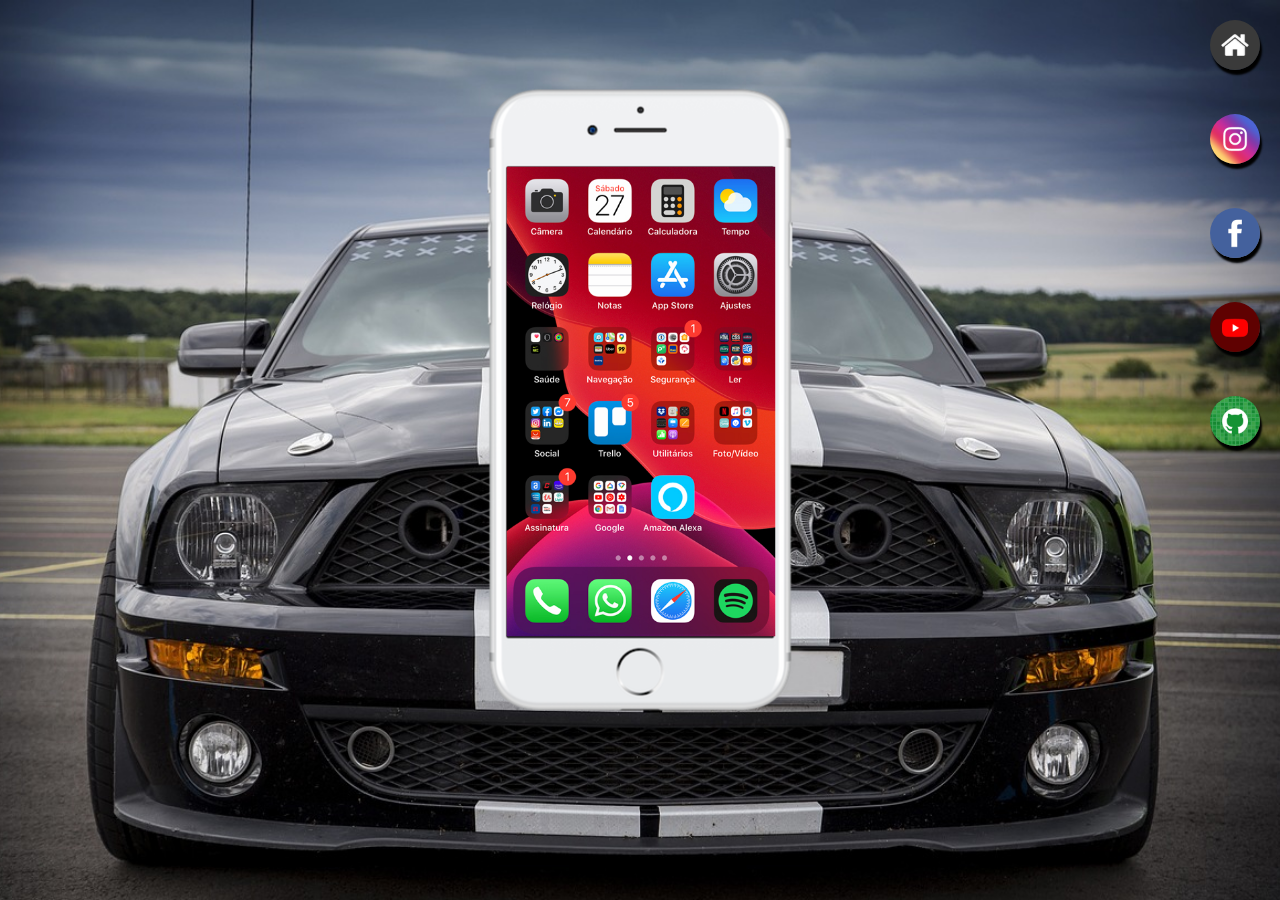
<file: index.html>
<!DOCTYPE html>
<html lang="en">
<head>
    <meta charset="UTF-8">
    <meta name="viewport" content="width=device-width, initial-scale=1.0">
    <link rel="stylesheet" href="estilos/style.css">
    <title>projeto social</title>
</head>
<body>
    <main>
        <section id="telefone">
            <iframe id="tela" name="tela" src="home.html" frameborder="0"></iframe>
        </section>
    </main>

    <section id="redes-sociais">
        <a href="home.html" target="tela"><img src="imagens/logo-home.jpg" alt="tela"></a> <br>

        <a href="instagram.html"target="tela"><img src="imagens/logo-instagram.jpg" alt=""></a> <br>

        <a href="facebook.html"target="tela"><img src="imagens/logo-facebook.jpg" alt=""></a> <br>

        <a href="youtube.html"target="tela"><img src="imagens/logo-youtube.jpg" alt=""></a> <br>


        <a href="github.html"target="tela"><img src="imagens/logo-github.jpg" alt=""></a> <br>

    </section>
</body>
</html>
</file>
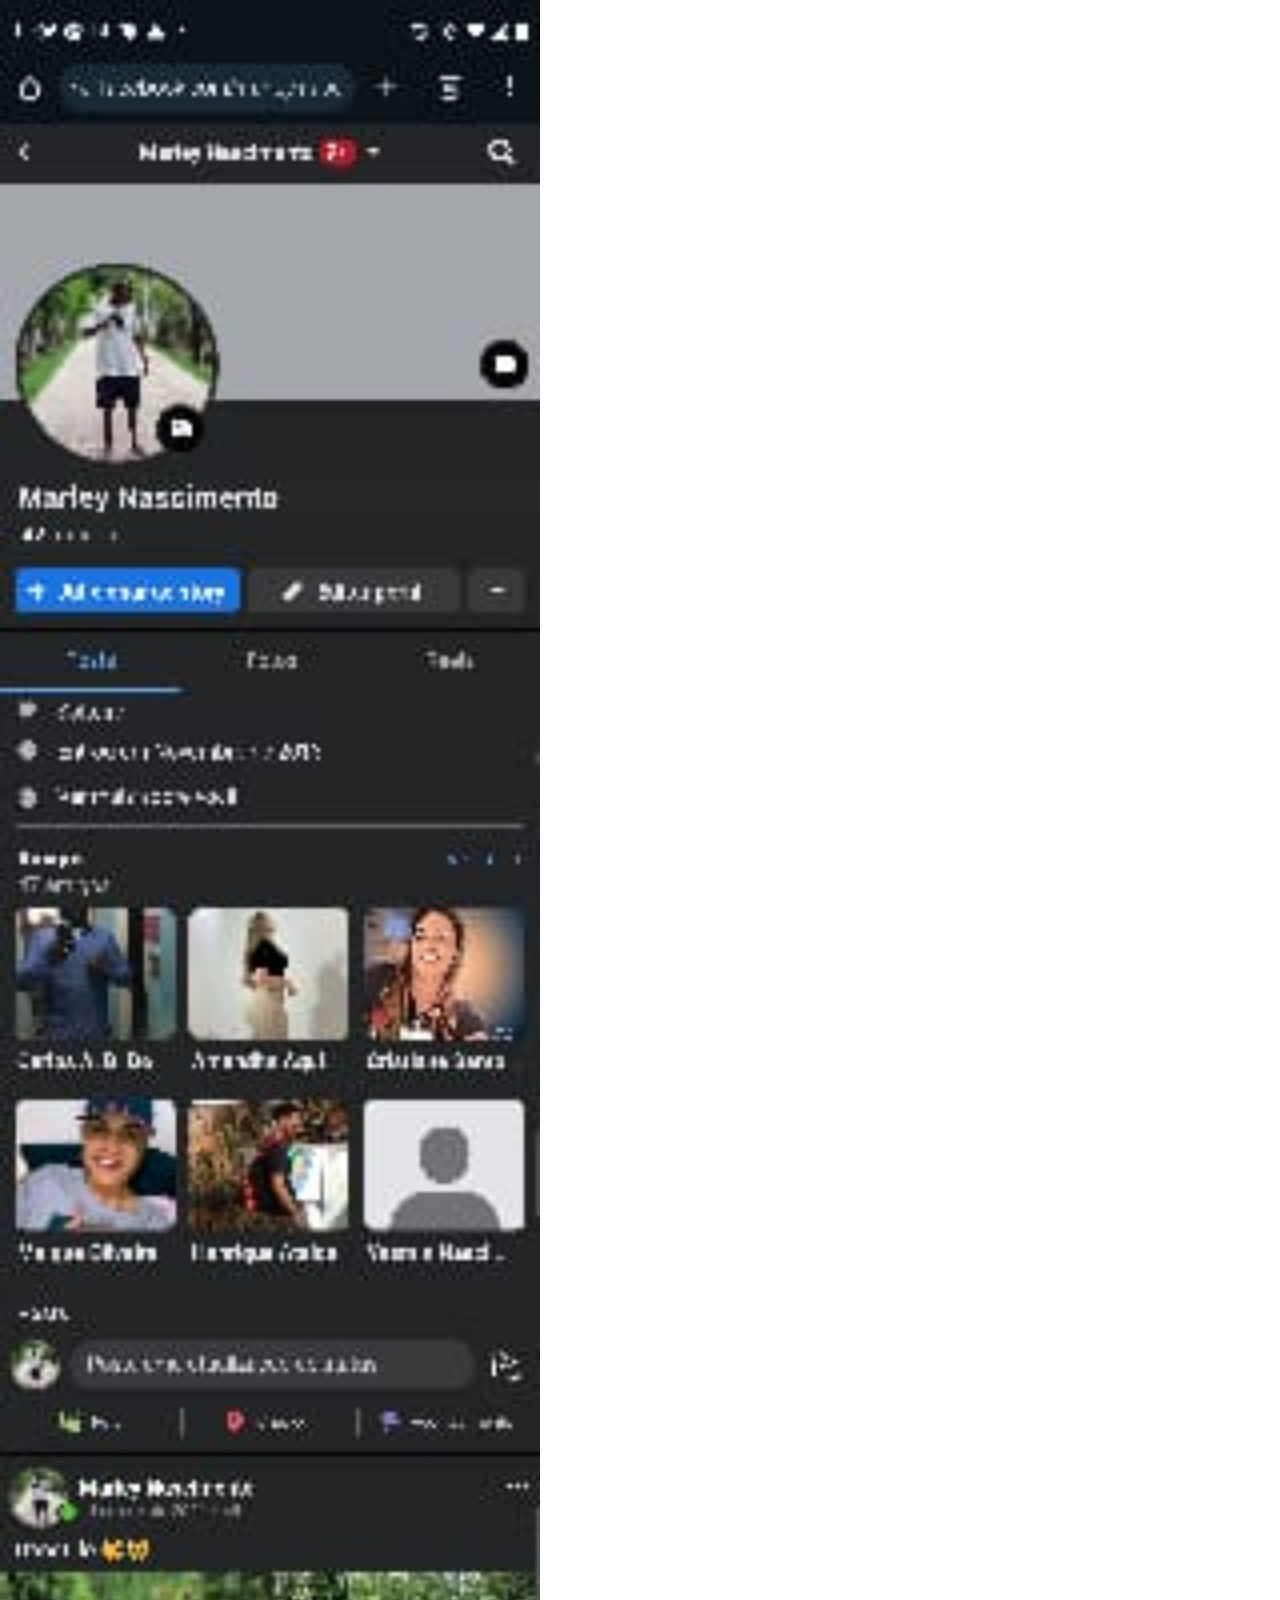
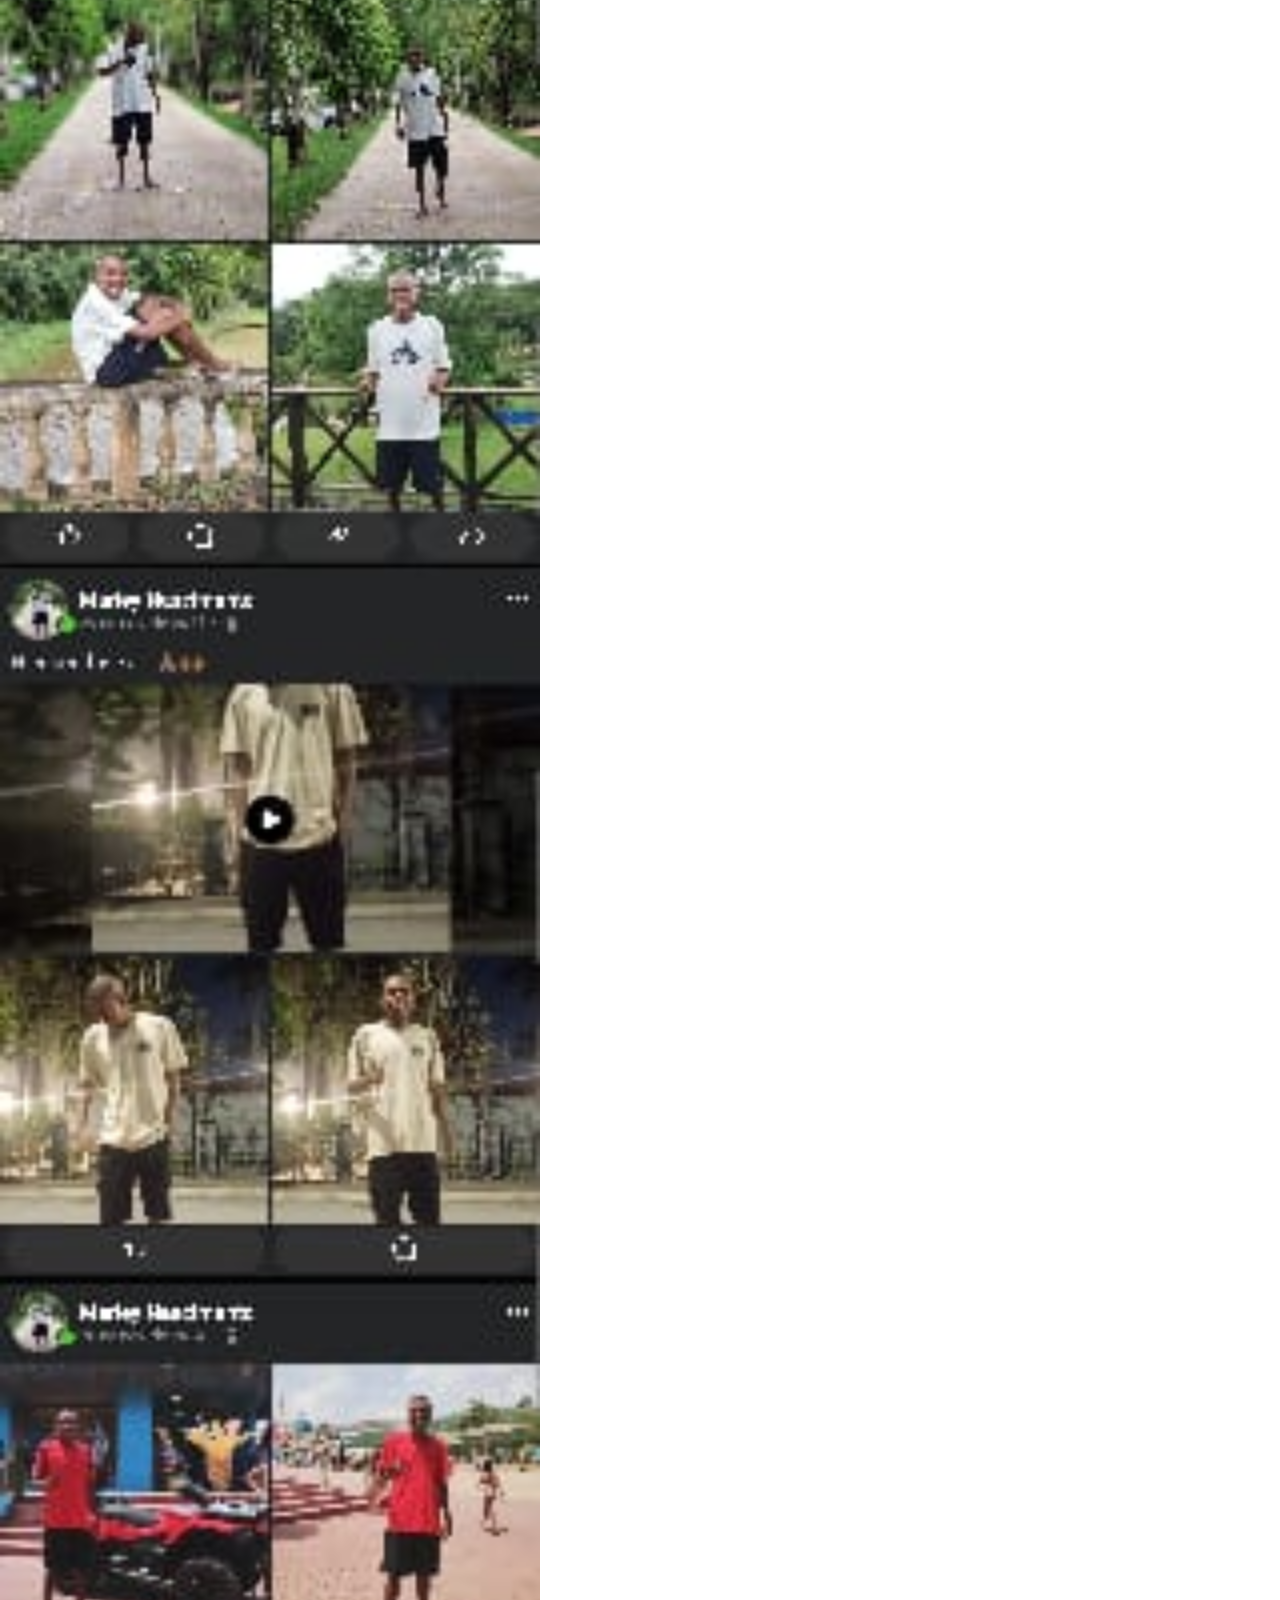
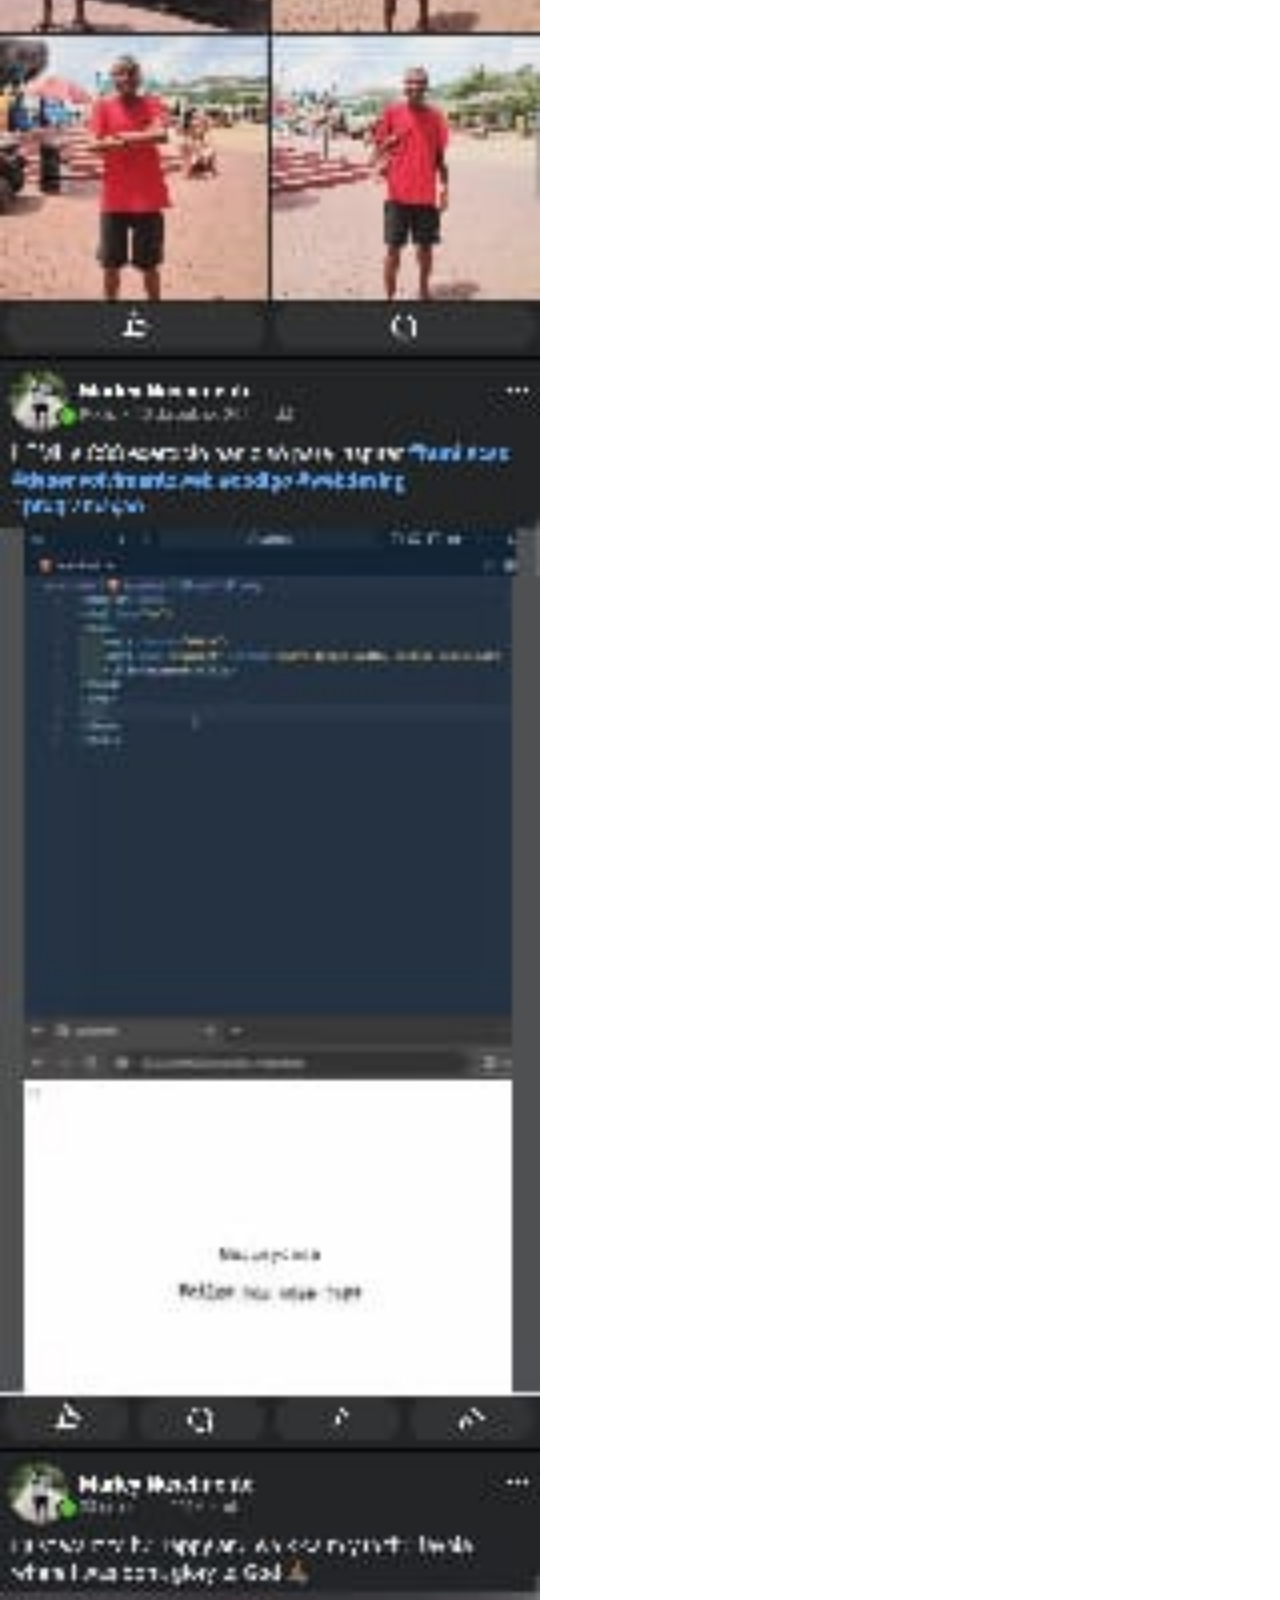
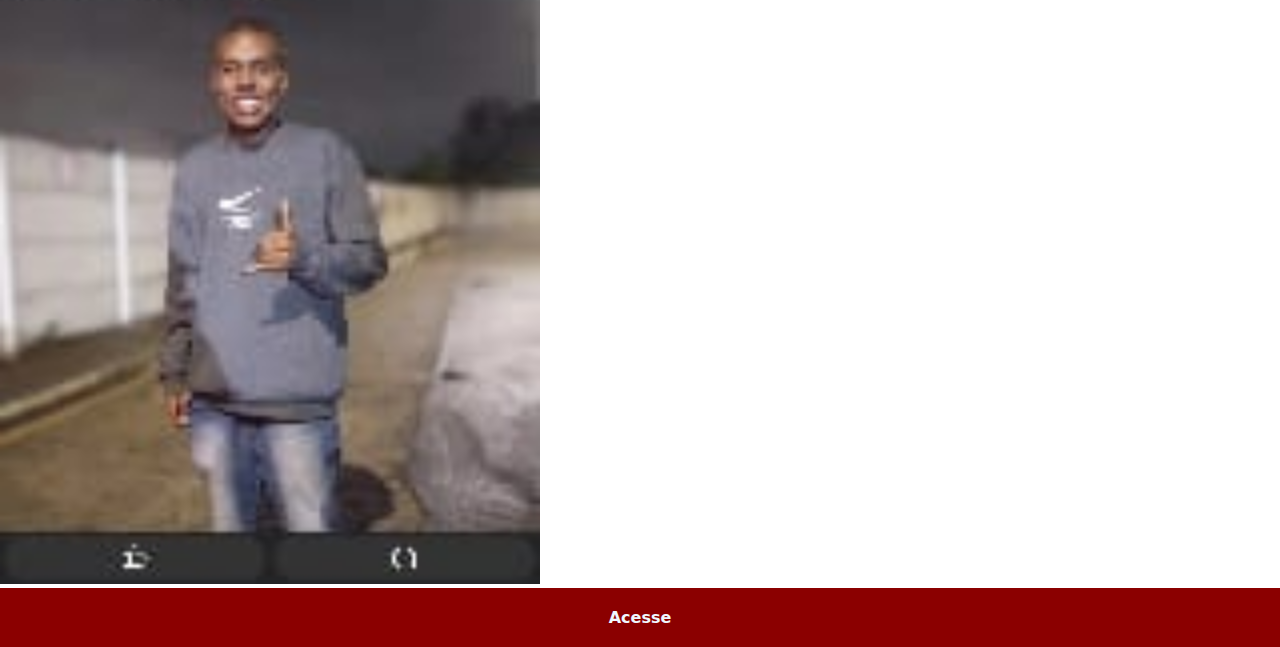
<file: facebook.html>
<!DOCTYPE html>
<html lang="en">
<head>
    <meta charset="UTF-8">
    <meta name="viewport" content="width=device-width, initial-scale=1.0">
    <link rel="stylesheet" href="estilos/social.css">
    <title>instagram</title>
</head>
<body>
    <img src="imagens/tela-facebook.jpeg" alt="">
    <a href="https://www.instagram.com/marleycn_/?next=%2Fmarley.cd_%2F" target="_blank">Acesse</a>
</body>
</html>
</file>
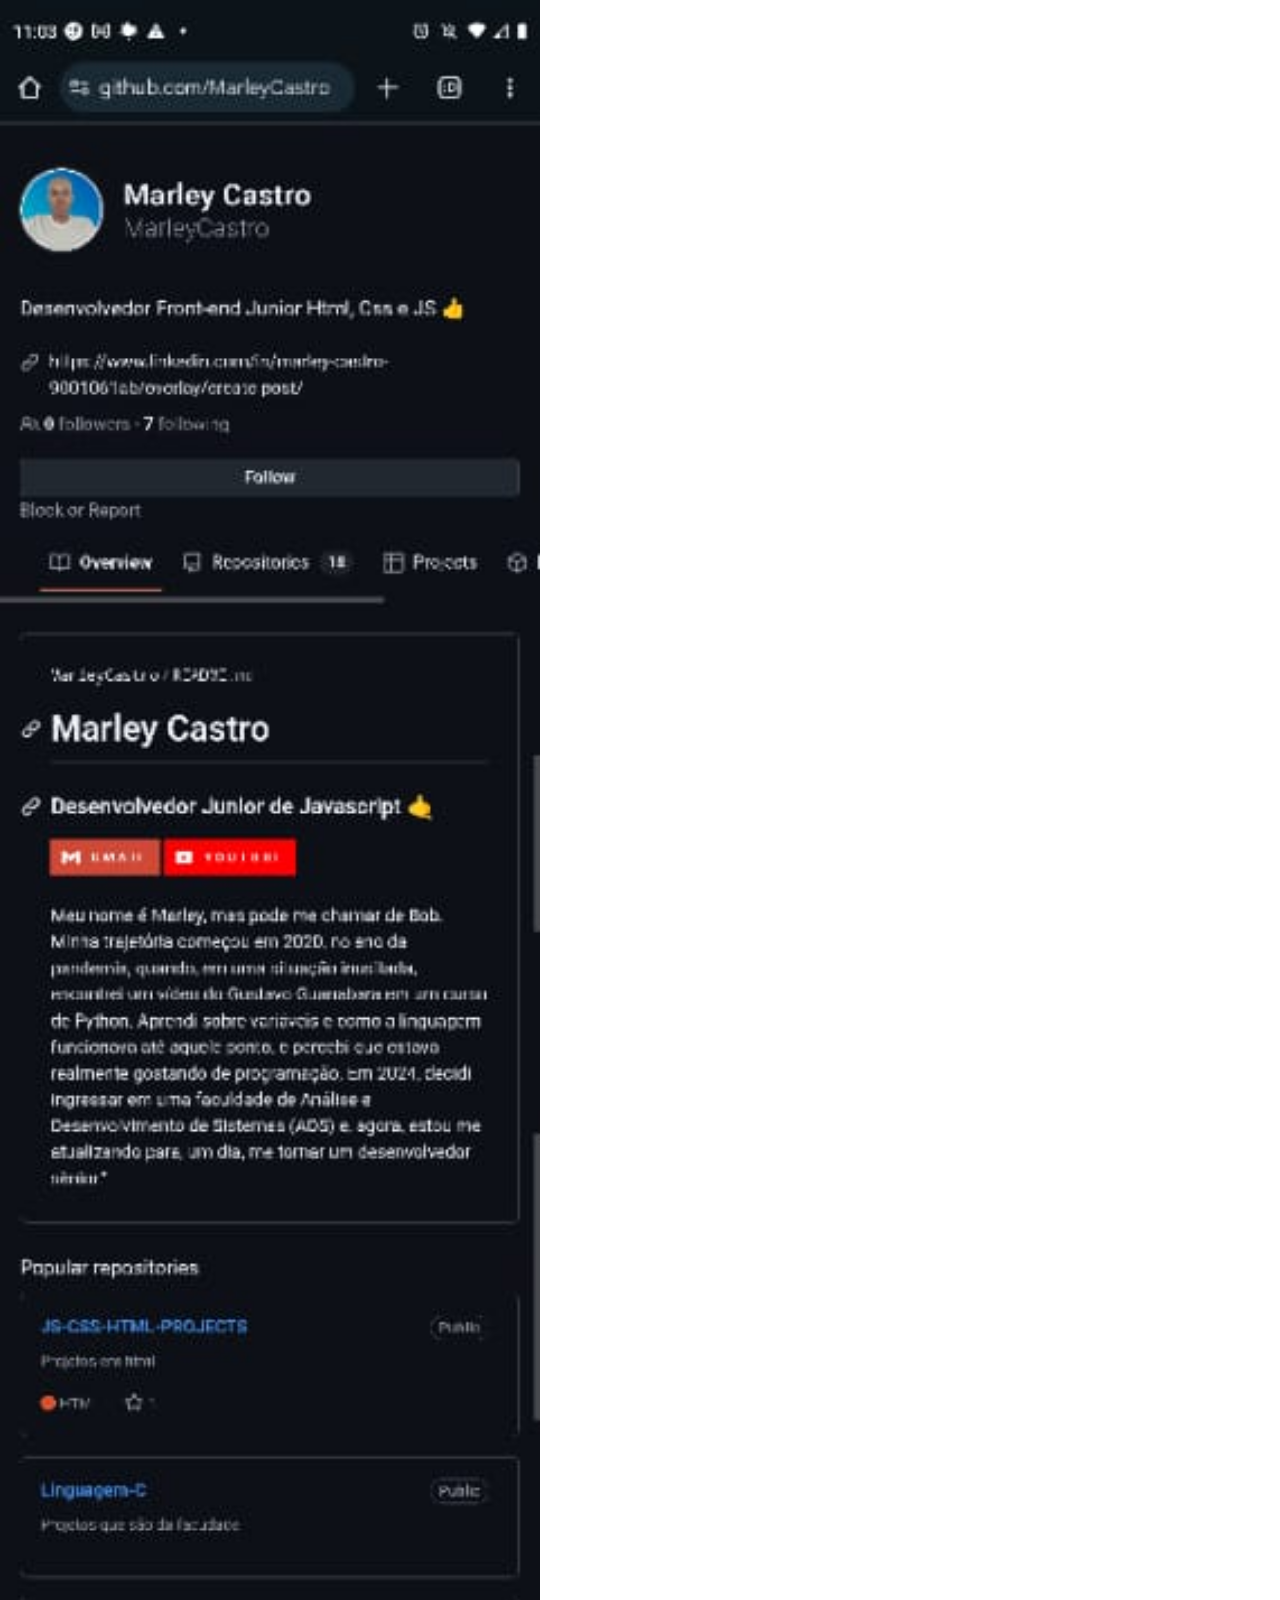
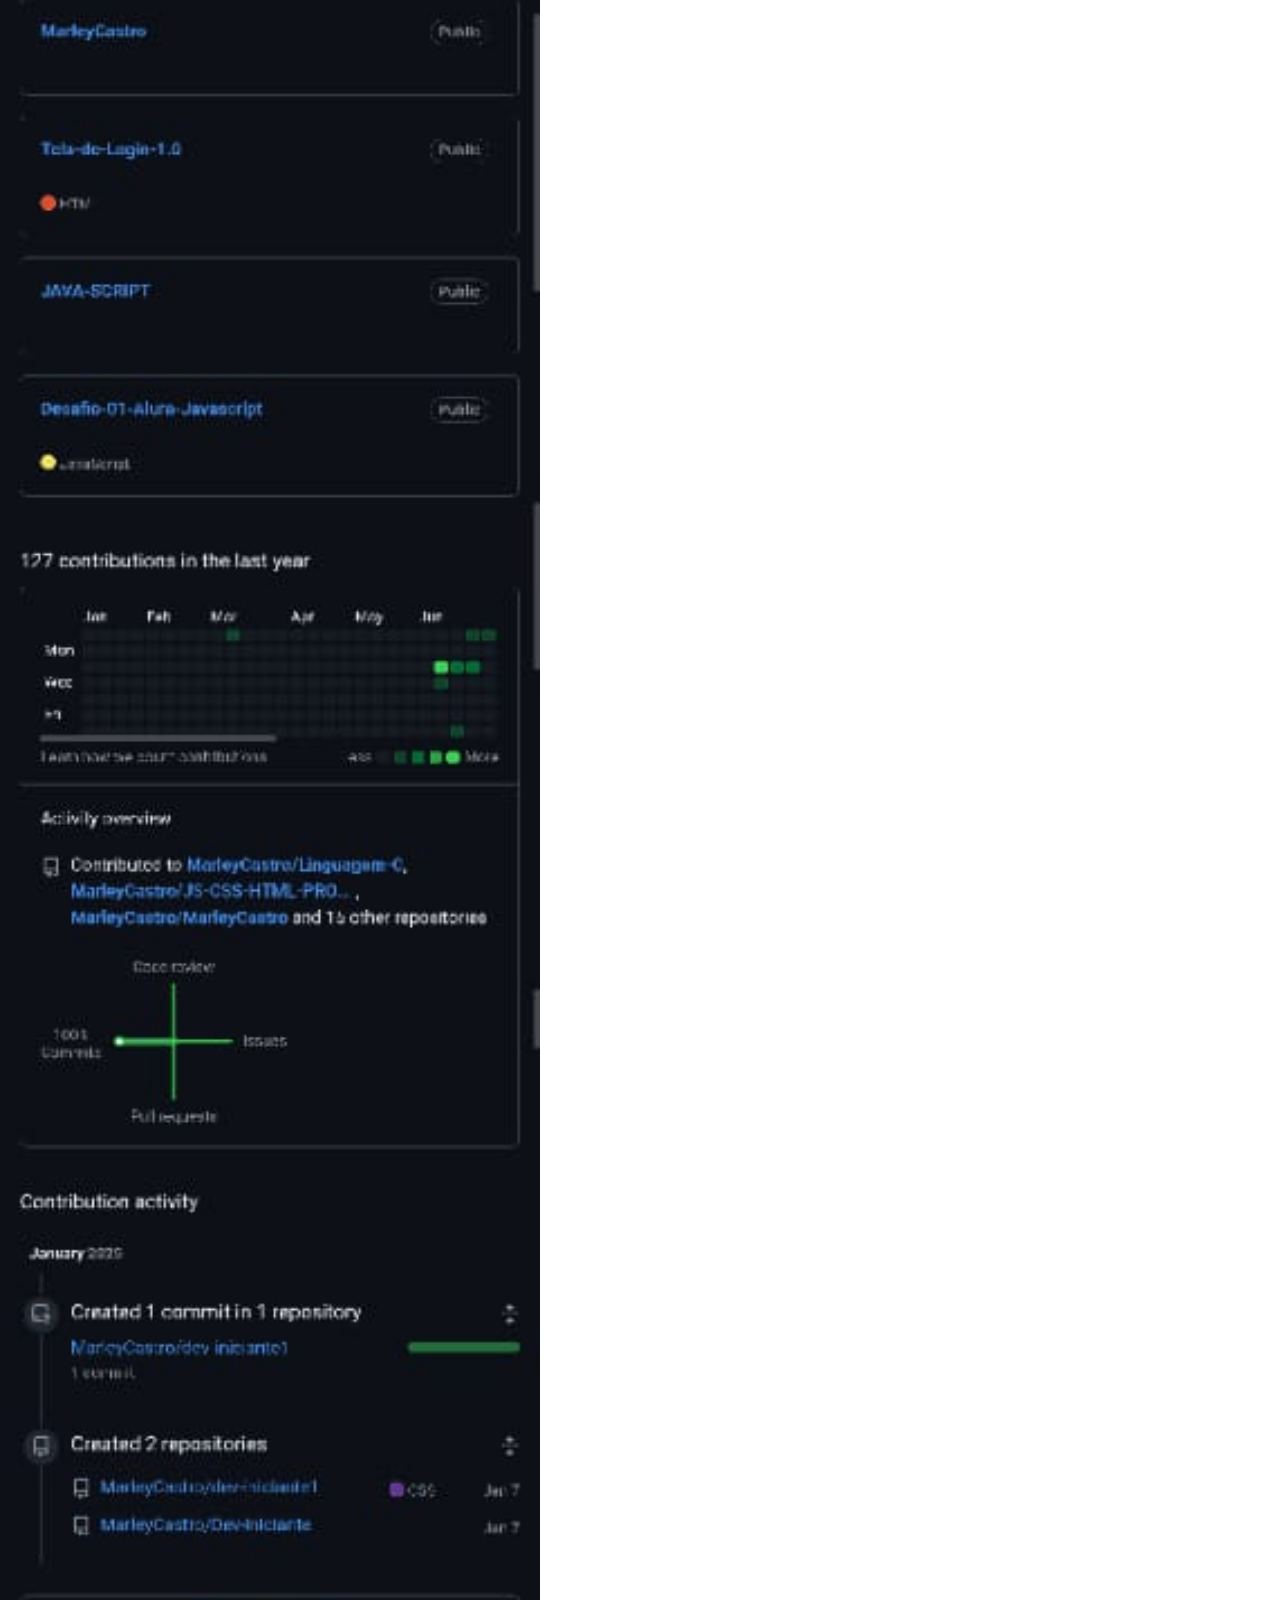
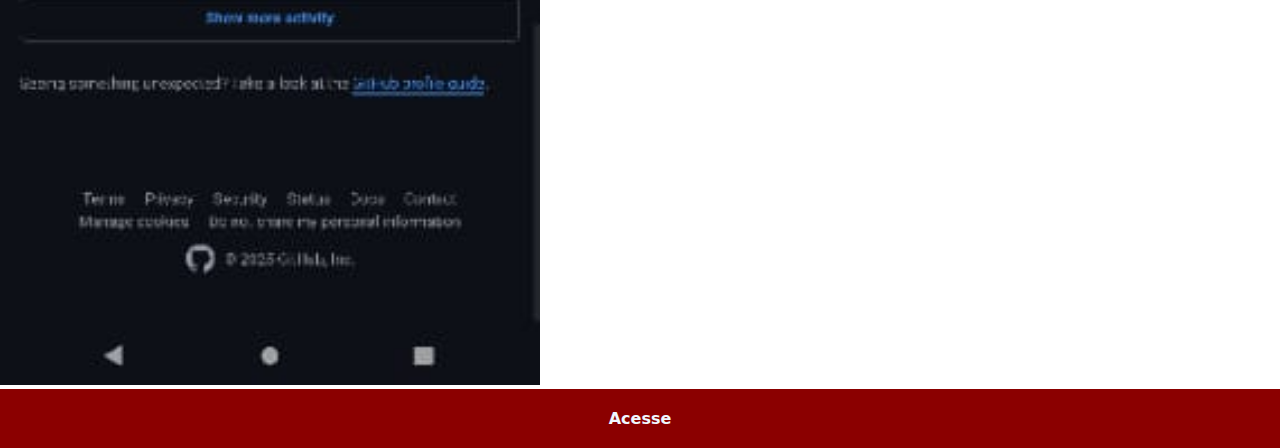
<file: github.html>
<!DOCTYPE html>
<html lang="en">
<head>
    <meta charset="UTF-8">
    <meta name="viewport" content="width=device-width, initial-scale=1.0">
    <link rel="stylesheet" href="estilos/social.css">
    <title>instagram</title>
</head>
<body>
    <img src="imagens/tela-github.jpeg" alt="">
    <a href="https://github.com/MarleyCastro" target="_blank">Acesse</a>
</body>
</html>
</file>
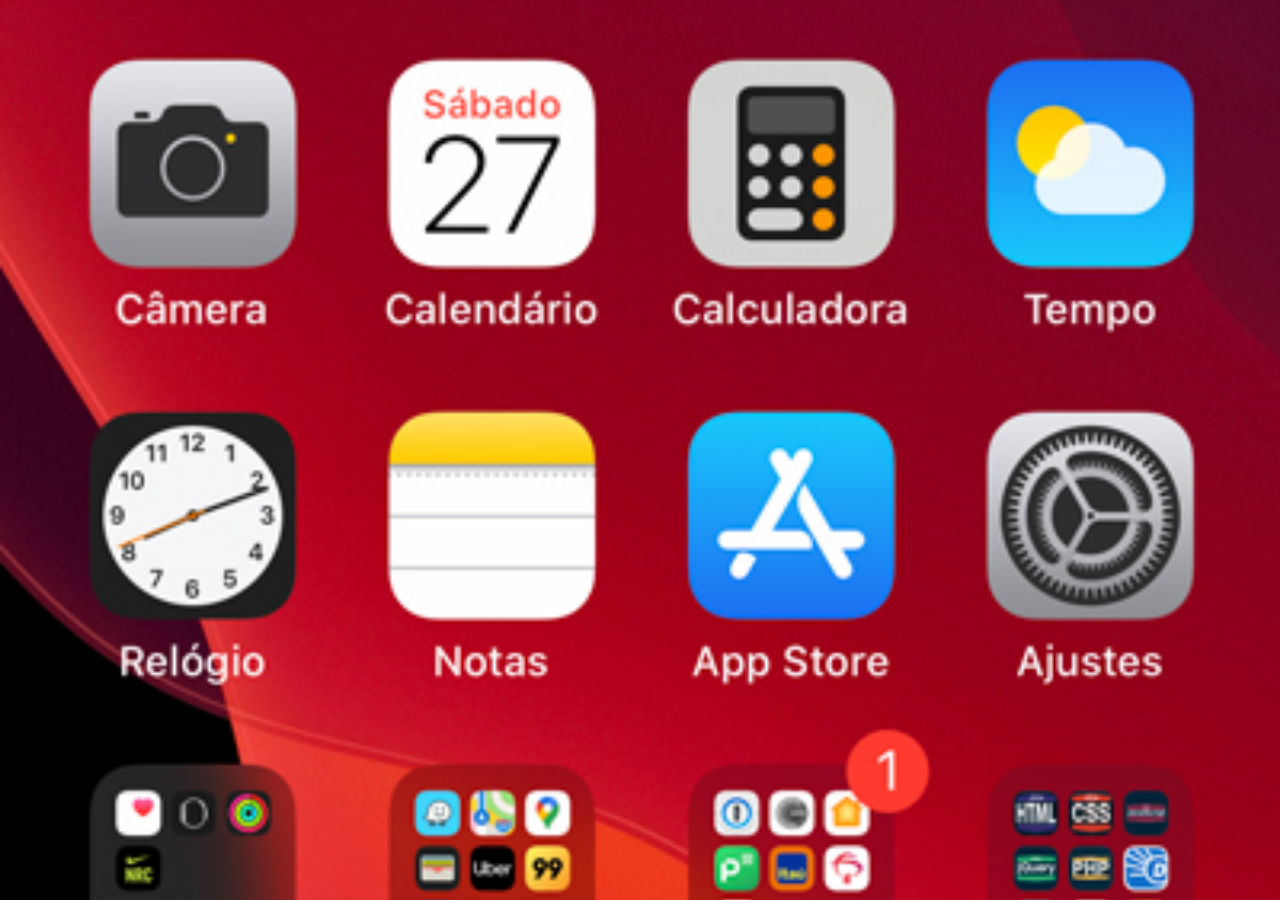
<file: home.html>
<!DOCTYPE html>
<html lang="en">
<head>
    <meta charset="UTF-8">
    <meta name="viewport" content="width=device-width, initial-scale=1.0">
    <style>
        *{
            margin: 0;
            padding: 0;
        }

        body{
            background: url(/imagens/tela-home.jpg) no-repeat top center;
            background-size: cover;
        }
    </style>
    <title>Document</title>
</head>
<body>
    
</body>
</html>
</file>
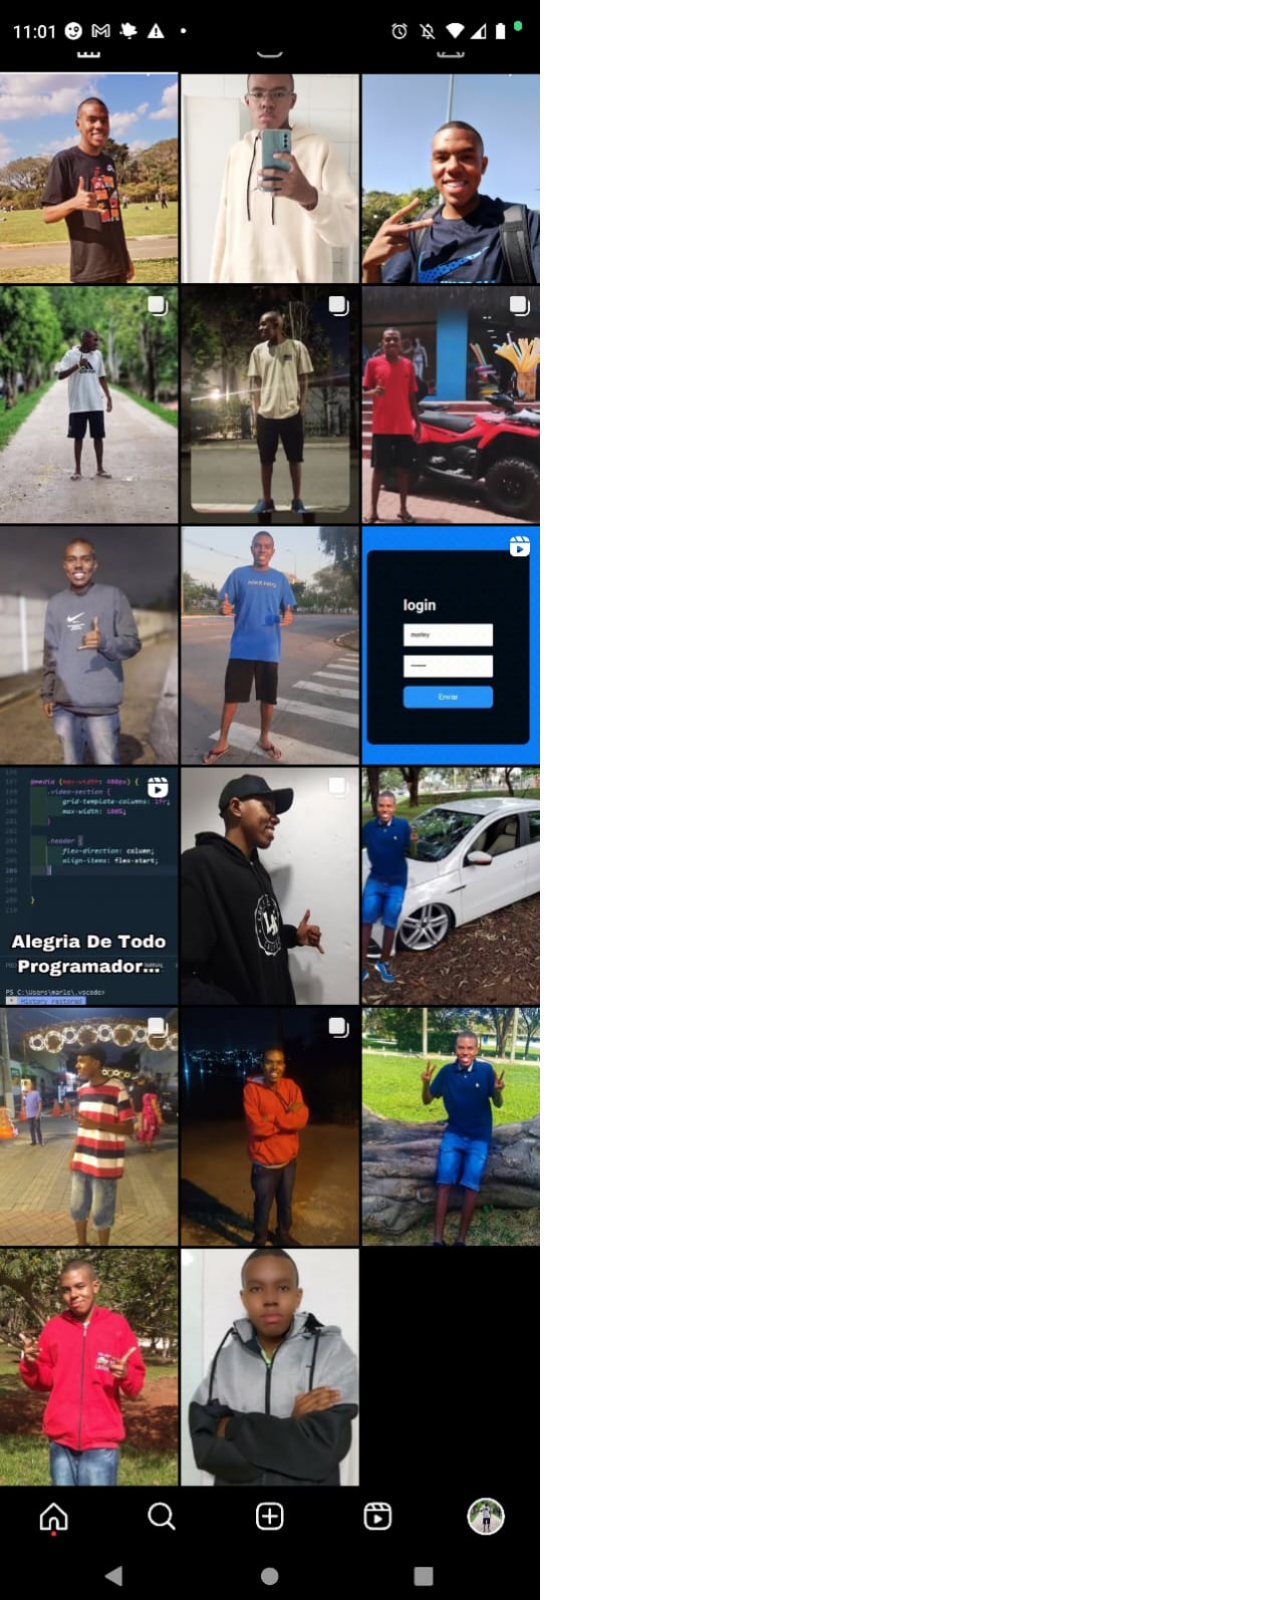
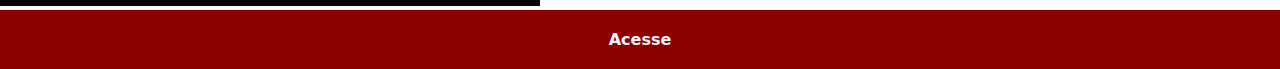
<file: instagram.html>
<!DOCTYPE html>
<html lang="en">
<head>
    <meta charset="UTF-8">
    <meta name="viewport" content="width=device-width, initial-scale=1.0">
    <link rel="stylesheet" href="estilos/social.css">
    <title>instagram</title>
</head>
<body>
    <img src="imagens/tela-instagram.jpeg" alt="">
    <a href="https://www.instagram.com/marleycn_/?next=%2Fmarley.cd_%2F" target="_blank">Acesse</a>
</body>
</html>
</file>
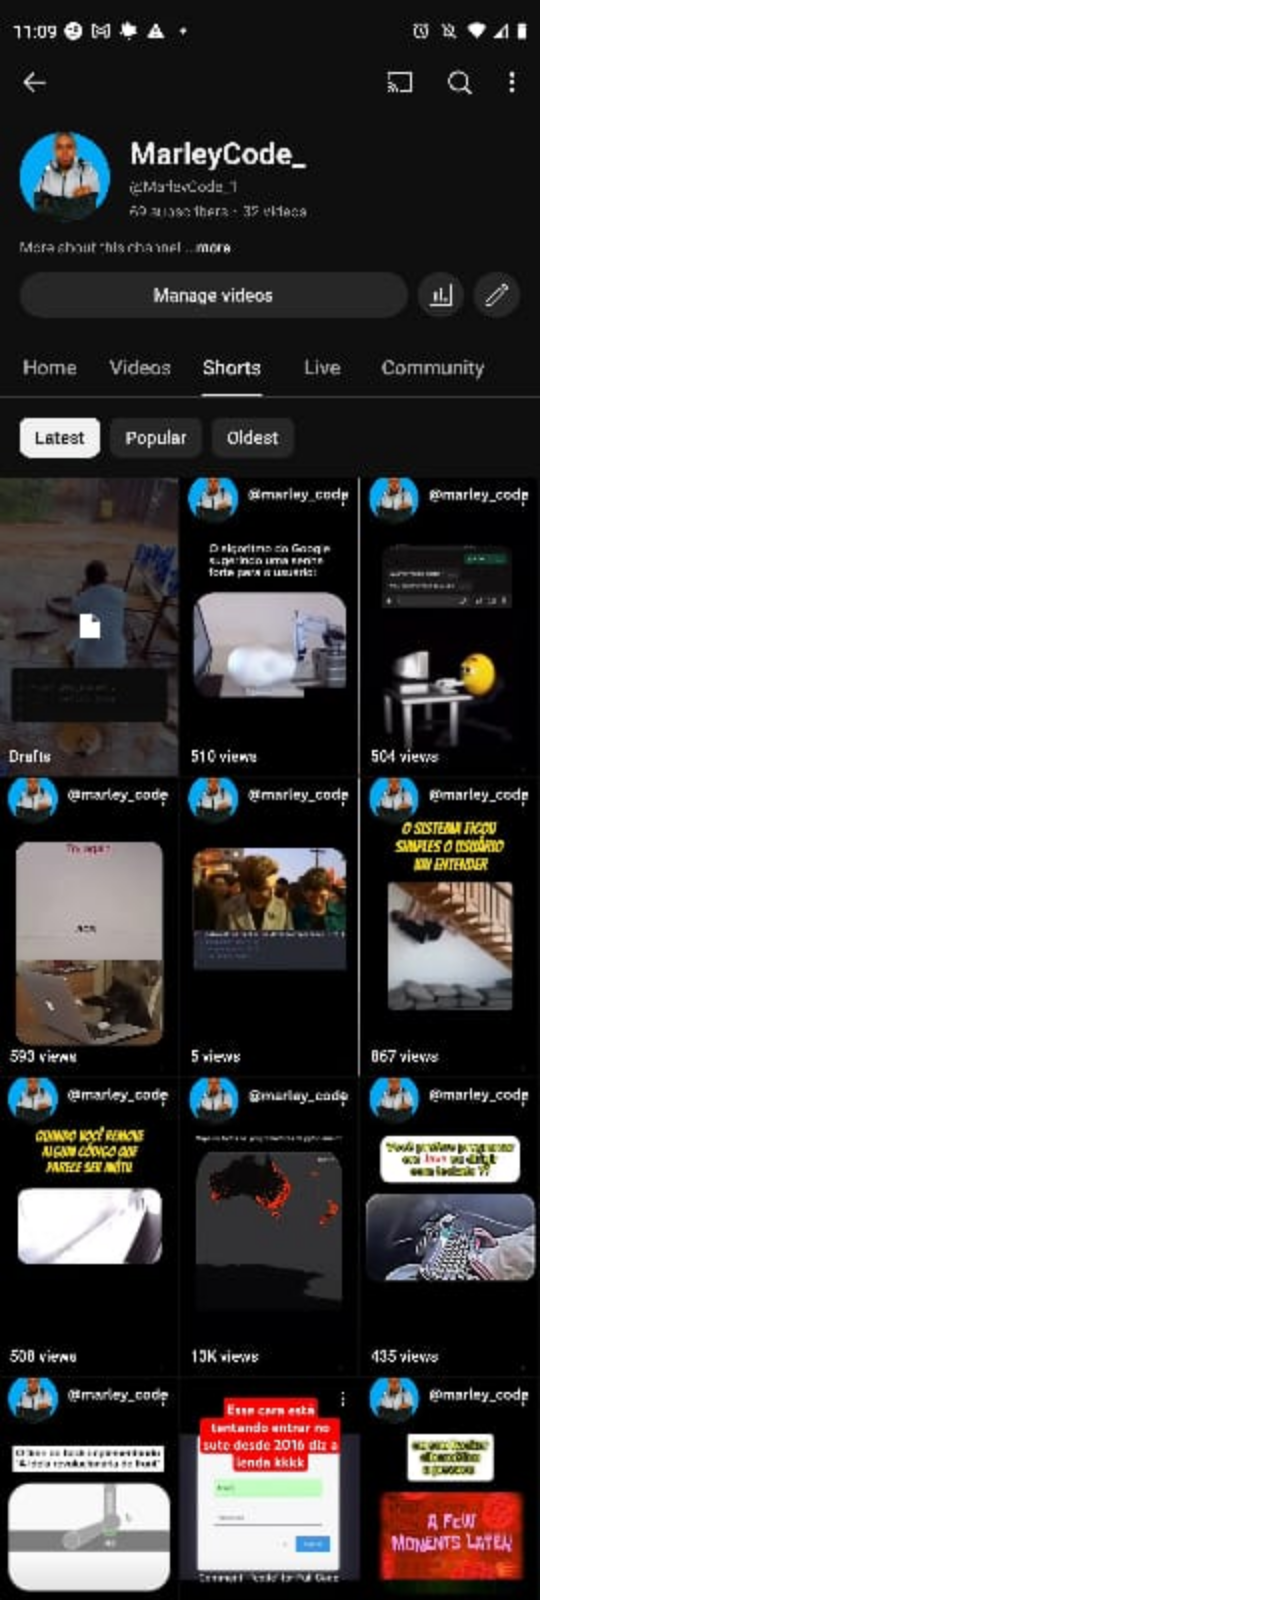
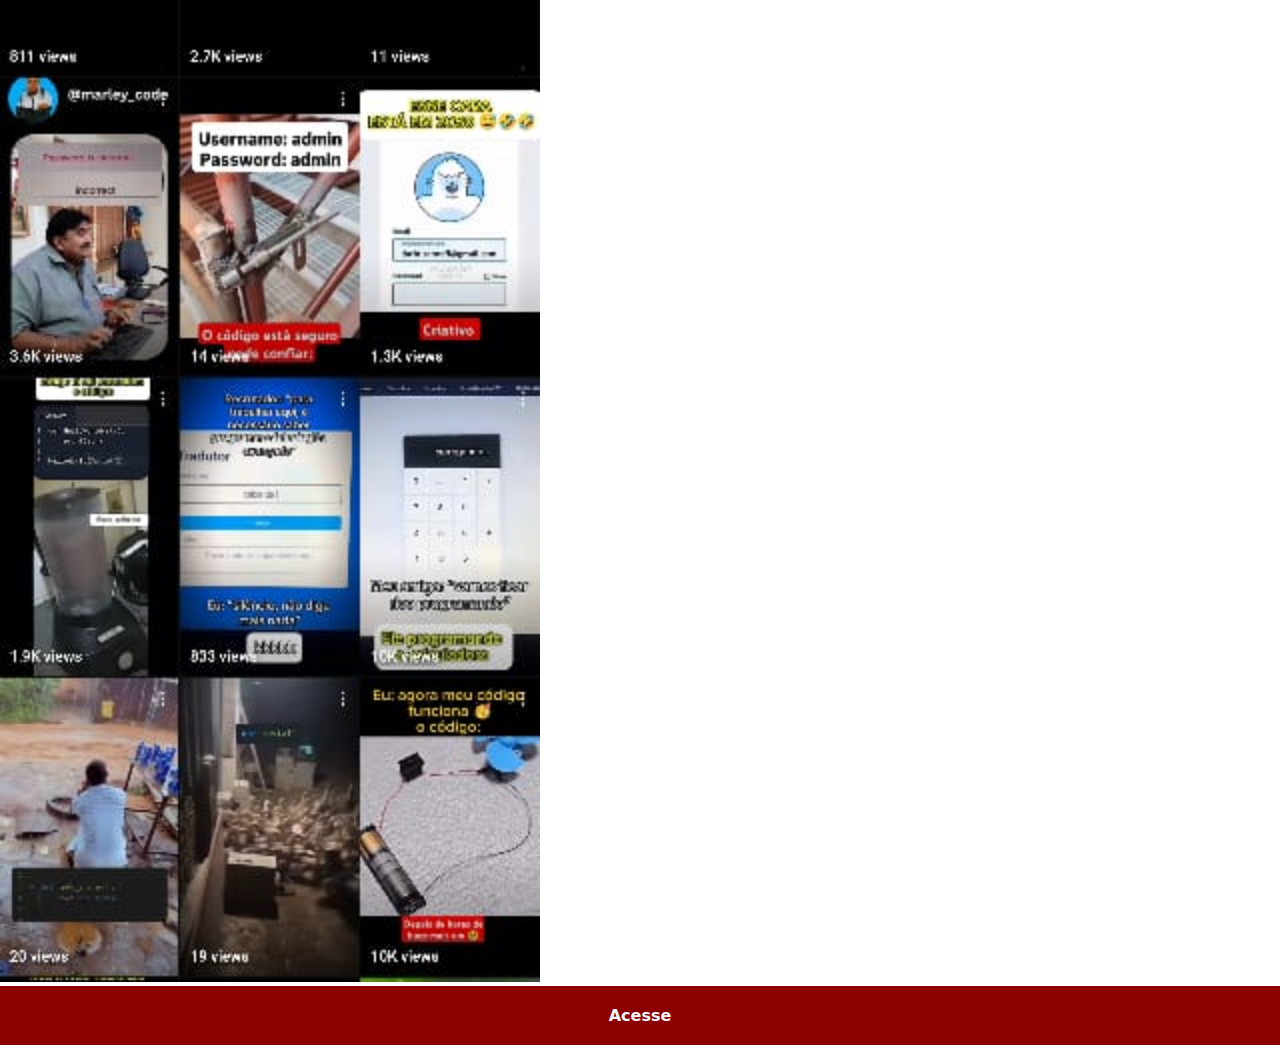
<file: youtube.html>
<!DOCTYPE html>
<html lang="en">
<head>
    <meta charset="UTF-8">
    <meta name="viewport" content="width=device-width, initial-scale=1.0">
    <link rel="stylesheet" href="estilos/social.css">
    <title>instagram</title>
</head>
<body>
    <img src="imagens/tela-youtube.jpeg" alt="">
    <a href="https://www.youtube.com/@MarleyCode_1" target="_blank">Acesse</a>
</body>
</html>
</file>
<file: estilos/style.css>
*{
    margin: 0;
    padding: 0;
    
}

html,body{
    height: 100vh;
    width: 100vw;
}

body{
    background: url(../imagens/fundo\ carro.jpg) no-repeat top center;
    background-size: cover;
    background-attachment: fixed;
}


main{
    position: relative;

}

section#telefone{
    margin-top: 400px;
    height: 627px;
    width: 311px;
    position: absolute;
    top: 50%;
    left: 50%;
    transform: translate( -50%, -50%);
    background-repeat: no-repeat;
}

section#telefone{
    background: url(../imagens/frame-iphone.png) ;
}


iframe#tela{
    position: relative;
    top: 80px;
    left: 22px;
    width: 269px;
    height: 470px;
}

section#redes-sociais{
    text-align: right;
}

section#redes-sociais img{
    width: 50px;
    margin: 20px;
    border-radius: 50%;
    box-shadow: 2px 5px 2px black;
    text-align: right;
    box-sizing: border-box;
    transition: .2s;
}

section#redes-sociais img:hover{
    border: 2px solid white;
    width: 40px;
}
</file>
<file: estilos/social.css>
*{
    margin: 0;
    padding: 0;
    font-family: system-ui, -apple-system, BlinkMacSystemFont, 'Segoe UI', Roboto, Oxygen, Ubuntu, Cantarell, 'Open Sans', 'Helvetica Neue', sans-serif;
}

img{
    width: 60vh;
    background-size: cover;
}

a{
    display: block;
    background-color: darkred;
    color: aliceblue;
    text-align: center;
    font-weight: bolder;
    text-decoration: none;
    padding: 20px;
}

::-webkit-scrollbar{
    height: 0;
    width: 0;
}

a:hover{
    background-color: aliceblue;
}
</file>
